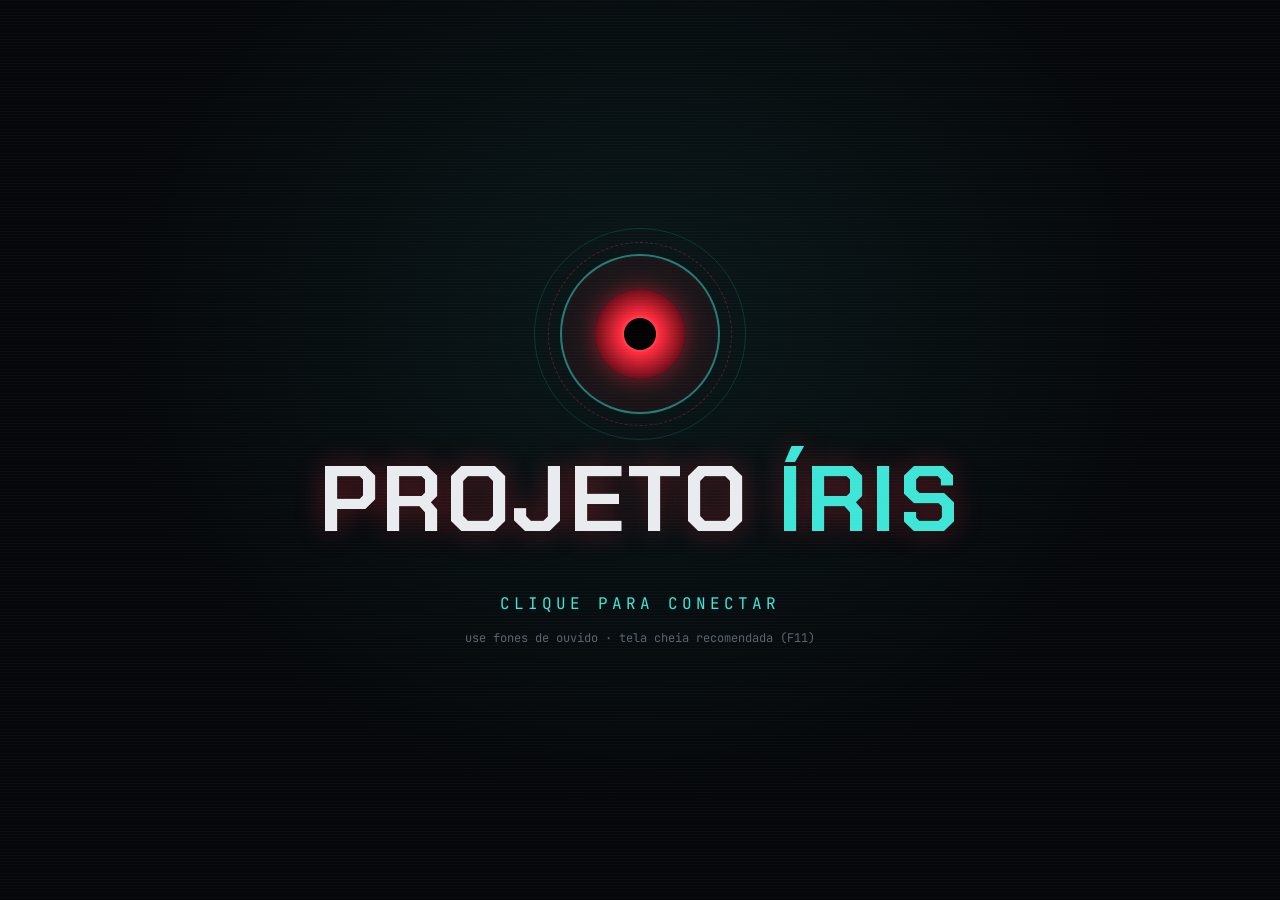
<file: index.html>
<!DOCTYPE html>
<html lang="pt-BR">
<head>
<meta charset="UTF-8">
<meta name="viewport" content="width=device-width, initial-scale=1.0">
<title>PROJETO ÍRIS</title>
<link rel="icon" href="data:image/svg+xml,%3Csvg xmlns='http://www.w3.org/2000/svg' viewBox='0 0 32 32'%3E%3Ccircle cx='16' cy='16' r='14' fill='%2305070a' stroke='%233ee6d8' stroke-width='2'/%3E%3Ccircle cx='16' cy='16' r='8' fill='%23ff2b3d'/%3E%3Ccircle cx='16' cy='16' r='3.5' fill='%23000'/%3E%3C/svg%3E">
<link rel="preconnect" href="https://fonts.googleapis.com">
<link href="https://fonts.googleapis.com/css2?family=Chakra+Petch:wght@400;500;600;700&family=JetBrains+Mono:wght@400;500&display=swap" rel="stylesheet">
<link rel="stylesheet" href="css/style.css">
</head>
<body>

<canvas id="game"></canvas>

<!-- ================= HUD ================= -->
<div id="hud" class="hidden">
  <div id="hudTL">
    <div id="sectorLabel">SETOR 01 · DESPERTAR</div>
    <div id="objective">—</div>
  </div>
  <div id="hudTC">
    <div id="enigma"></div>
    <div id="fragCount">FRAGMENTOS 0/3</div>
  </div>
  <canvas id="minimap" width="170" height="170"></canvas>
  <div id="handBox">
    <canvas id="handCam" width="170" height="128"></canvas>
    <div id="handLbl">PROCURANDO MÃO...</div>
  </div>
  <div class="edge" id="edgeL"></div><div class="edge" id="edgeR"></div>
  <div class="edge" id="edgeU"></div><div class="edge" id="edgeD"></div>

  <div id="crosshair"><i></i><i></i><i></i><i></i><b></b></div>
  <div id="hitmarker"></div>
  <div id="dmgIndicator"></div>
  <div id="prompt"></div>
  <div id="toast"></div>

  <div id="hudBL">
    <div class="lbl">INTEGRIDADE NEURAL</div>
    <div class="bar"><div id="hpFill"></div></div>
    <div id="hpText">100</div>
  </div>
  <div id="hudBR">
    <div class="lbl">EMISSOR ÓPTICO</div>
    <div class="bar heat"><div id="heatFill"></div></div>
    <div class="lbl small" id="dashLbl">ESQUIVA PRONTA</div>
  </div>

  <div id="bossBar">
    <div class="name">ÍRIS · NÚCLEO CENTRAL</div>
    <div class="bar"><div id="bossFill"></div></div>
  </div>

  <div id="dialog"><div class="who"></div><div class="text"></div></div>
  <div id="memory"><div class="label"></div><div class="text"></div></div>

  <div id="hurtVignette"></div>
  <div id="healVignette"></div>
</div>

<div id="scanlines"></div>

<!-- ================= TELAS ================= -->

<!-- splash -->
<div id="splash" class="screen show">
  <div class="eye big"><div class="iris"><div class="pupil"></div></div></div>
  <h1>PROJETO <span>ÍRIS</span></h1>
  <p class="blink">CLIQUE PARA CONECTAR</p>
  <p class="note">use fones de ouvido · tela cheia recomendada (F11)</p>
</div>

<!-- menu principal -->
<div id="menu" class="screen">
  <div class="eye"><div class="iris"><div class="pupil"></div></div></div>
  <h1>PROJETO <span>ÍRIS</span></h1>
  <div class="subtitle">A MEMÓRIA NÃO É SUA</div>
  <div class="menuList">
    <button data-act="new">NOVO JOGO</button>
    <button data-act="chapters" id="btnChapters">CAPÍTULOS</button>
    <button data-act="controls">CONTROLES</button>
    <button data-act="options">OPÇÕES</button>
    <button data-act="credits">CRÉDITOS</button>
  </div>
  <div id="endingsSeen"></div>
</div>

<!-- painel genérico (controles / opções / créditos / capítulos) -->
<div id="panel" class="screen">
  <div class="panelBox">
    <h2 id="panelTitle">—</h2>
    <div id="panelBody"></div>
    <button id="panelBack">VOLTAR</button>
  </div>
</div>

<!-- intro -->
<div id="intro" class="screen">
  <div id="introText"></div>
  <div class="skip">[ESPAÇO] pular · [CLIQUE] avançar</div>
</div>

<!-- cartão do setor -->
<div id="card" class="screen">
  <div class="cardCode" id="cardCode">SETOR 01</div>
  <h2 id="cardName">DESPERTAR</h2>
  <p id="cardText"></p>
  <div class="cardObj" id="cardObj"></div>
  <p class="blink" id="cardGo">CLIQUE PARA ENTRAR NA SIMULAÇÃO</p>
</div>

<!-- pausa -->
<div id="pause" class="screen dim">
  <h2>SIMULAÇÃO <span>PAUSADA</span></h2>
  <div id="pauseInfo"></div>
  <div class="menuList">
    <button data-act="resume">CONTINUAR</button>
    <button data-act="restart">REINICIAR SETOR</button>
    <button data-act="controls">CONTROLES</button>
    <button data-act="options">OPÇÕES</button>
    <button data-act="quit">MENU PRINCIPAL</button>
  </div>
  <p class="note" id="lockNote"></p>
</div>

<!-- terminal -->
<div id="terminal" class="screen dim">
  <div class="termBox">
    <div class="termHead"><span>ÍRIS // TERMINAL DE REGISTRO</span><span id="termCount"></span></div>
    <h3 id="termTitle"></h3>
    <pre id="termBody"></pre>
    <div class="termFoot">[E] FECHAR</div>
  </div>
</div>

<!-- teclado numérico -->
<div id="keypad" class="screen dim">
  <div class="keyBox">
    <div class="termHead"><span>PAINEL DE ACESSO · ALA DE ARQUIVO</span></div>
    <div id="keySlots"><span></span><span></span><span></span><span></span></div>
    <div id="keyMsg">DIGITE O CÓDIGO DE 4 DÍGITOS NO TECLADO</div>
    <div class="termFoot">[0-9] DIGITAR · [BACKSPACE] APAGAR · [ENTER] CONFIRMAR · [E] SAIR</div>
  </div>
</div>

<!-- morte -->
<div id="dead" class="screen dim red">
  <h2>SINAL NEURAL <span>PERDIDO</span></h2>
  <p id="deadQuote"></p>
  <div class="menuList">
    <button data-act="retry">TENTAR NOVAMENTE</button>
    <button data-act="quit">MENU PRINCIPAL</button>
  </div>
</div>

<!-- escolha final -->
<div id="choice" class="screen">
  <div id="choiceIntro"></div>
  <div id="choiceList"></div>
</div>

<!-- final -->
<div id="ending" class="screen">
  <div id="endTitle"></div>
  <div id="endText"></div>
  <div id="endTag"></div>
  <div id="endStats"></div>
  <div class="menuList row" id="endButtons">
    <button data-act="new">JOGAR NOVAMENTE</button>
    <button data-act="quit">MENU PRINCIPAL</button>
  </div>
</div>

<div id="fade"></div>

<script src="js/lib/three.min.js"></script>
<script src="js/story.js"></script>
<script src="js/levels.js"></script>
<script src="js/audio.js"></script>
<script src="js/hands.js"></script>
<script src="js/game.js"></script>
<script src="js/main.js"></script>
</body>
</html>
</file>
<file: css/style.css>
/* ============================================================
   PROJETO ÍRIS — ESTILO
   ============================================================ */
:root {
  --void: #05070a;
  --steel: #0d1218;
  --red: #ff2b3d;
  --cyan: #3ee6d8;
  --amber: #ffb347;
  --green: #6dff9c;
  --bone: #e9ecef;
  --dim: #5a6470;
  --mono: 'JetBrains Mono', ui-monospace, Consolas, monospace;
  --sans: 'Chakra Petch', 'Segoe UI', sans-serif;
}
* { margin: 0; padding: 0; box-sizing: border-box; }
html, body { width: 100%; height: 100%; overflow: hidden; background: var(--void); color: var(--bone); font-family: var(--sans); user-select: none; }
#game { position: fixed; inset: 0; width: 100%; height: 100%; display: block; }
.hidden { display: none !important; }

#scanlines {
  position: fixed; inset: 0; pointer-events: none; z-index: 200;
  background: repeating-linear-gradient(to bottom, rgba(255,255,255,0.018) 0 1px, transparent 1px 3px);
}
#fade { position: fixed; inset: 0; background: #000; opacity: 0; pointer-events: none; z-index: 190; transition: opacity .6s; }
#fade.on { opacity: 1; }

/* ---------------- TELAS ---------------- */
.screen {
  position: fixed; inset: 0; z-index: 100; display: none;
  flex-direction: column; align-items: center; justify-content: center; text-align: center; padding: 32px;
  background: radial-gradient(ellipse at 50% 35%, rgba(62,230,216,0.07), transparent 60%), var(--void);
}
.screen.show { display: flex; animation: fadeIn .4s ease; }
.screen.dim { background: rgba(3,5,8,0.82); backdrop-filter: blur(3px); }
.screen.red { background: radial-gradient(ellipse at 50% 45%, rgba(255,43,61,0.18), rgba(3,5,8,0.92) 65%); }
@keyframes fadeIn { from { opacity: 0; } to { opacity: 1; } }

h1 { font-size: clamp(40px, 8vw, 92px); font-weight: 700; letter-spacing: 3px; text-shadow: 0 0 28px rgba(255,43,61,0.35); }
h1 span, h2 span { color: var(--cyan); }
h2 { font-size: clamp(28px, 5vw, 52px); letter-spacing: 3px; font-weight: 700; }
.subtitle { font-family: var(--mono); letter-spacing: 8px; color: var(--red); font-size: 13px; margin-top: 8px; }
.note { margin-top: 16px; font-family: var(--mono); font-size: 12px; color: var(--dim); }
.blink { margin-top: 34px; font-family: var(--mono); letter-spacing: 4px; color: var(--cyan); animation: blink 1.4s steps(1) infinite; }
@keyframes blink { 50% { opacity: .25; } }

/* olho animado do menu */
.eye { width: 120px; height: 120px; border-radius: 50%; border: 2px solid rgba(62,230,216,.5); display: flex; align-items: center; justify-content: center; margin-bottom: 26px; position: relative; box-shadow: 0 0 40px rgba(255,43,61,.15) inset; }
.eye::before, .eye::after { content: ""; position: absolute; inset: -14px; border-radius: 50%; border: 1px dashed rgba(255,43,61,.35); animation: spin 18s linear infinite; }
.eye::after { inset: -28px; border: 1px solid rgba(62,230,216,.15); animation-duration: 30s; animation-direction: reverse; }
.eye.big { width: 160px; height: 160px; }
.eye .iris { width: 58%; height: 58%; border-radius: 50%; background: radial-gradient(circle, #ffd0d4 0, var(--red) 30%, #5a0a14 75%, #1a0306 100%); display: flex; align-items: center; justify-content: center; animation: look 6s ease-in-out infinite; box-shadow: 0 0 30px rgba(255,43,61,.6); }
.eye .pupil { width: 36%; height: 36%; border-radius: 50%; background: #000; animation: pulse 3s ease-in-out infinite; }
@keyframes spin { to { transform: rotate(360deg); } }
@keyframes look { 0%,100% { transform: translate(0,0); } 25% { transform: translate(8px,-3px); } 50% { transform: translate(-6px,4px); } 75% { transform: translate(3px,6px); } }
@keyframes pulse { 50% { transform: scale(1.35); } }

/* listas de botões */
.menuList { display: flex; flex-direction: column; gap: 12px; margin-top: 36px; min-width: 300px; }
.menuList.row { flex-direction: row; justify-content: center; }
button {
  background: transparent; border: 1.5px solid rgba(62,230,216,.55); color: var(--cyan);
  font-family: var(--sans); font-size: 15px; font-weight: 600; letter-spacing: 3px;
  padding: 13px 34px; cursor: pointer; transition: background .15s, color .15s, transform .15s, border-color .15s;
}
button:hover:not(:disabled) { background: var(--cyan); color: var(--void); transform: translateX(4px); }
button:disabled { opacity: .3; cursor: not-allowed; }
#endingsSeen { margin-top: 26px; font-family: var(--mono); font-size: 12px; color: var(--dim); letter-spacing: 2px; }

/* painel */
.panelBox { max-width: 720px; width: 100%; border: 1px solid rgba(62,230,216,.25); background: rgba(10,15,20,.9); padding: 34px 38px; text-align: left; }
.panelBox h2 { font-size: 26px; margin-bottom: 22px; color: var(--cyan); }
#panelBody { font-family: var(--mono); font-size: 14px; line-height: 1.9; color: var(--bone); }
#panelBody .k { display: inline-block; min-width: 150px; color: var(--cyan); }
#panelBody .row { display: flex; align-items: center; gap: 16px; margin: 12px 0; }
#panelBody .row label { min-width: 190px; }
#panelBody input[type=range] { flex: 1; accent-color: var(--cyan); }
#panelBody .chap { display: block; width: 100%; text-align: left; margin: 8px 0; }
#panelBody .muted { color: var(--dim); }
#panelBack { margin-top: 26px; }

/* intro */
#introText { max-width: 760px; font-family: var(--mono); font-size: clamp(15px, 2vw, 20px); line-height: 2; text-align: left; border-left: 2px solid var(--red); padding-left: 24px; min-height: 260px; }
#introText p { margin-bottom: 12px; color: var(--dim); }
#introText p.cur { color: var(--bone); }
.cursor { color: var(--cyan); animation: blink 1s steps(1) infinite; }
.skip { position: absolute; bottom: 30px; font-family: var(--mono); font-size: 12px; color: var(--dim); letter-spacing: 2px; }

/* cartão */
.cardCode { font-family: var(--mono); letter-spacing: 10px; color: var(--red); font-size: 14px; }
#cardName { font-size: clamp(44px, 9vw, 96px); margin-top: 8px; text-shadow: 0 0 30px rgba(62,230,216,.3); }
#cardText { max-width: 620px; margin-top: 22px; font-family: var(--mono); font-size: 15px; line-height: 1.9; color: var(--dim); }
.cardObj { margin-top: 26px; font-family: var(--mono); font-size: 13px; letter-spacing: 2px; color: var(--cyan); border: 1px solid rgba(62,230,216,.3); padding: 10px 18px; }

#pauseInfo { margin-top: 14px; font-family: var(--mono); font-size: 13px; color: var(--dim); line-height: 1.8; }

/* terminal */
.termBox, .keyBox { width: min(760px, 92vw); border: 1px solid rgba(62,230,216,.4); background: rgba(4,14,16,.95); padding: 26px 32px; text-align: left; box-shadow: 0 0 60px rgba(62,230,216,.08); }
.termHead { display: flex; justify-content: space-between; font-family: var(--mono); font-size: 11px; letter-spacing: 3px; color: var(--dim); border-bottom: 1px solid rgba(62,230,216,.2); padding-bottom: 10px; }
#termTitle { margin-top: 18px; color: var(--cyan); letter-spacing: 2px; font-size: 18px; }
#termBody { margin-top: 16px; font-family: var(--mono); font-size: 15px; line-height: 1.8; white-space: pre-wrap; color: var(--bone); min-height: 200px; }
.termFoot { margin-top: 20px; font-family: var(--mono); font-size: 12px; color: var(--cyan); letter-spacing: 2px; }

#keySlots { display: flex; gap: 14px; justify-content: center; margin: 34px 0 18px; }
#keySlots span { width: 64px; height: 80px; border: 1.5px solid rgba(62,230,216,.5); display: flex; align-items: center; justify-content: center; font-family: var(--mono); font-size: 40px; color: var(--cyan); }
#keyMsg { text-align: center; font-family: var(--mono); font-size: 13px; color: var(--dim); letter-spacing: 2px; min-height: 20px; }
#keyMsg.err { color: var(--red); }
#keyMsg.ok { color: var(--green); }
.keyBox.shake { animation: shake .3s; }
@keyframes shake { 25% { transform: translateX(-8px); } 75% { transform: translateX(8px); } }

#deadQuote { margin-top: 20px; font-family: var(--mono); color: var(--dim); font-size: 15px; }
#deadQuote b { color: var(--cyan); font-weight: 500; }

/* escolha */
#choiceIntro { font-family: var(--mono); font-size: 17px; line-height: 2; max-width: 680px; min-height: 80px; }
#choiceList { display: flex; gap: 18px; margin-top: 40px; flex-wrap: wrap; justify-content: center; opacity: 0; transition: opacity .8s; }
#choiceList.show { opacity: 1; }
.choiceBtn { width: 250px; padding: 22px 20px; text-align: left; display: flex; flex-direction: column; gap: 10px; }
.choiceBtn .t { font-size: 17px; }
.choiceBtn .d { font-family: var(--mono); font-size: 12px; letter-spacing: 0; line-height: 1.6; font-weight: 400; color: var(--dim); }
.choiceBtn:hover:not(:disabled) .d { color: var(--void); }
.choiceBtn.red { border-color: rgba(255,43,61,.6); color: var(--red); }
.choiceBtn.red:hover { background: var(--red); }
.choiceBtn.gold { border-color: rgba(255,209,102,.7); color: #ffd166; }
.choiceBtn.gold:hover:not(:disabled) { background: #ffd166; }

/* final */
#endTitle { font-family: var(--mono); letter-spacing: 8px; color: var(--red); font-size: 14px; }
#endText { max-width: 700px; margin-top: 26px; font-family: var(--mono); font-size: 16px; line-height: 2; min-height: 200px; text-align: left; }
#endText p { margin-bottom: 8px; }
#endTag { margin-top: 26px; font-size: clamp(26px, 5vw, 50px); font-weight: 700; letter-spacing: 4px; opacity: 0; transition: opacity 1.2s; text-shadow: 0 0 24px rgba(62,230,216,.4); }
#endTag.show { opacity: 1; }
#endStats { margin-top: 22px; font-family: var(--mono); font-size: 12px; color: var(--dim); letter-spacing: 1px; line-height: 1.9; opacity: 0; transition: opacity 1s; }
#endStats.show { opacity: 1; }
#endButtons { opacity: 0; pointer-events: none; transition: opacity 1s; }
#endButtons.show { opacity: 1; pointer-events: auto; }

/* ---------------- HUD ---------------- */
#hud { position: fixed; inset: 0; pointer-events: none; z-index: 50; }
#hudTL { position: absolute; top: 22px; left: 26px; }
#sectorLabel { font-weight: 700; letter-spacing: 4px; font-size: 13px; color: var(--dim); }
#objective { margin-top: 6px; font-family: var(--mono); font-size: 13px; color: var(--bone); max-width: 380px; }
#objective::before { content: "▸ "; color: var(--red); }
#hudTC { position: absolute; top: 20px; left: 50%; transform: translateX(-50%); text-align: center; }
#enigma { font-family: var(--mono); font-size: 18px; letter-spacing: 7px; color: var(--cyan); text-shadow: 0 0 12px rgba(62,230,216,.5); white-space: pre; }
#enigma .slot { color: #3d4f5c; text-shadow: none; }
#fragCount { margin-top: 6px; font-family: var(--mono); font-size: 11px; letter-spacing: 3px; color: var(--dim); }
#minimap { position: absolute; top: 18px; right: 22px; width: 170px; height: 170px; background: rgba(5,8,11,.6); border: 1px solid rgba(62,230,216,.2); }

#crosshair { position: absolute; left: 50%; top: 50%; width: 28px; height: 28px; transform: translate(-50%,-50%); }
#crosshair i { position: absolute; background: var(--cyan); box-shadow: 0 0 4px var(--cyan); }
#crosshair i:nth-child(1) { left: 13px; top: 0; width: 2px; height: 8px; }
#crosshair i:nth-child(2) { left: 13px; bottom: 0; width: 2px; height: 8px; }
#crosshair i:nth-child(3) { top: 13px; left: 0; width: 8px; height: 2px; }
#crosshair i:nth-child(4) { top: 13px; right: 0; width: 8px; height: 2px; }
#crosshair b { position: absolute; left: 12px; top: 12px; width: 4px; height: 4px; border-radius: 50%; background: var(--bone); }
#crosshair.hot i { background: var(--red); box-shadow: 0 0 4px var(--red); }
#hitmarker { position: absolute; left: 50%; top: 50%; width: 30px; height: 30px; transform: translate(-50%,-50%) rotate(45deg); opacity: 0; }
#hitmarker::before, #hitmarker::after { content: ""; position: absolute; background: var(--bone); }
#hitmarker::before { left: 14px; top: 0; width: 2px; height: 30px; clip-path: polygon(0 0,100% 0,100% 35%,0 35%,0 65%,100% 65%,100% 100%,0 100%); }
#hitmarker::after { top: 14px; left: 0; height: 2px; width: 30px; clip-path: polygon(0 0,35% 0,35% 100%,65% 100%,65% 0,100% 0,100% 100%,0 100%); }
#hitmarker.show { animation: hm .18s ease-out; }
#hitmarker.kill::before, #hitmarker.kill::after { background: var(--red); }
@keyframes hm { from { opacity: 1; transform: translate(-50%,-50%) rotate(45deg) scale(1.3); } to { opacity: 0; transform: translate(-50%,-50%) rotate(45deg) scale(1); } }

#dmgIndicator { position: absolute; left: 50%; top: 50%; width: 220px; height: 220px; margin: -110px 0 0 -110px; border-radius: 50%; border-top: 4px solid var(--red); opacity: 0; filter: drop-shadow(0 0 6px var(--red)); }
#dmgIndicator.show { animation: dmg .7s ease-out; }
@keyframes dmg { from { opacity: .9; } to { opacity: 0; } }

#prompt { position: absolute; left: 50%; top: 62%; transform: translateX(-50%); font-family: var(--mono); font-size: 14px; letter-spacing: 2px; color: var(--bone); background: rgba(5,8,11,.7); border: 1px solid rgba(62,230,216,.35); padding: 8px 16px; opacity: 0; transition: opacity .15s; white-space: nowrap; }
#prompt.show { opacity: 1; }
#toast { position: absolute; left: 50%; top: 40%; transform: translateX(-50%); font-family: var(--mono); font-size: 14px; letter-spacing: 4px; color: var(--amber); opacity: 0; white-space: nowrap; text-shadow: 0 0 10px rgba(255,179,71,.5); }
#toast.show { animation: toast 1.4s ease-out; }
@keyframes toast { 0% { opacity: 0; transform: translate(-50%, 6px); } 12% { opacity: 1; transform: translate(-50%, 0); } 75% { opacity: 1; } 100% { opacity: 0; } }

#hudBL, #hudBR { position: absolute; bottom: 24px; width: 260px; }
#hudBL { left: 26px; }
#hudBR { right: 26px; text-align: right; }
.lbl { font-family: var(--mono); font-size: 11px; letter-spacing: 2px; color: var(--dim); margin-bottom: 6px; }
.lbl.small { margin-top: 8px; margin-bottom: 0; }
.bar { height: 8px; background: rgba(255,255,255,.07); border: 1px solid rgba(255,255,255,.08); overflow: hidden; }
.bar > div { height: 100%; width: 100%; transition: width .12s; }
#hpFill { background: linear-gradient(90deg, var(--red), #ff6b78); box-shadow: 0 0 10px var(--red); }
#hpText { font-family: var(--mono); font-size: 26px; font-weight: 500; margin-top: 4px; }
#hpText.low { color: var(--red); animation: blink .6s steps(1) infinite; }
.bar.heat > div { background: linear-gradient(90deg, var(--cyan), var(--amber), var(--red)); background-size: 260px 100%; margin-left: auto; }
.bar.heat.over { border-color: var(--red); animation: blink .3s steps(1) infinite; }
#dashLbl.ready { color: var(--cyan); }

#bossBar { position: absolute; top: 84px; left: 50%; transform: translateX(-50%); width: min(520px, 60vw); display: none; text-align: center; }
#bossBar.show { display: block; }
#bossBar .name { font-family: var(--mono); font-size: 12px; letter-spacing: 5px; color: var(--red); margin-bottom: 6px; }
#bossBar .bar { height: 10px; border-color: rgba(255,43,61,.4); }
#bossFill { background: linear-gradient(90deg, #7a0a16, var(--red)); box-shadow: 0 0 12px var(--red); }

#dialog { position: absolute; left: 50%; bottom: 110px; transform: translateX(-50%); width: min(720px, 80vw); background: rgba(5,8,11,.78); border-left: 3px solid var(--cyan); padding: 14px 20px; text-align: left; opacity: 0; transition: opacity .25s; }
#dialog.show { opacity: 1; }
#dialog .who { font-family: var(--mono); font-size: 11px; letter-spacing: 4px; color: var(--cyan); margin-bottom: 6px; }
#dialog .text { font-family: var(--mono); font-size: 15px; line-height: 1.6; min-height: 24px; }
#dialog.sys { border-left-color: var(--amber); }
#dialog.sys .who { color: var(--amber); }
#dialog.sys .text { color: #d8c8a8; font-size: 14px; }

#memory { position: absolute; left: 50%; top: 24%; transform: translateX(-50%); width: min(640px, 80vw); text-align: center; opacity: 0; transition: opacity .8s; }
#memory.show { opacity: 1; }
#memory .label { font-family: var(--mono); font-size: 11px; letter-spacing: 6px; color: var(--cyan); }
#memory .text { margin-top: 12px; font-size: clamp(16px, 2vw, 21px); font-style: italic; line-height: 1.6; color: var(--bone); text-shadow: 0 0 20px rgba(0,0,0,.9), 0 0 2px #000; }

#hurtVignette, #healVignette { position: absolute; inset: 0; opacity: 0; transition: opacity .35s; }
#hurtVignette { box-shadow: inset 0 0 160px 50px rgba(255,20,40,.55); }
#healVignette { box-shadow: inset 0 0 140px 40px rgba(109,255,156,.3); }
#hurtVignette.flash, #healVignette.flash { opacity: 1; transition: none; }
#hurtVignette.low { opacity: .45; animation: pulseV 1s ease-in-out infinite; }
@keyframes pulseV { 50% { opacity: .2; } }
#dead h2 span { color: var(--red); }

/* ---------------- MODO GESTOS ---------------- */
#handBox { position: absolute; top: 196px; right: 22px; width: 170px; display: none; }
#hud.handmode #handBox { display: block; }
#handCam { width: 170px; height: 128px; border: 1px solid rgba(62,230,216,.25); background: rgba(5,8,11,.6); display: block; }
#handLbl { margin-top: 4px; font-family: var(--mono); font-size: 10px; letter-spacing: 2px; color: var(--dim); text-align: right; }
#handLbl.ok { color: var(--cyan); }
#handLbl.lost { color: var(--red); animation: blink .8s steps(1) infinite; }
#hud.handmode #crosshair, #hud.handmode #hitmarker { transition: none; }
#hud.handmode #crosshair { transform: translate(-50%,-50%) scale(1.35); }
#hud.handmode #crosshair::before { content: ""; position: absolute; inset: -9px; border-radius: 50%; border: 1.5px solid rgba(62,230,216,.55); transition: inset .08s, border-color .08s; }
#hud.handmode #crosshair.pinch::before { inset: -2px; border-color: var(--red); }
#hud.handmode #crosshair.lost { opacity: .3; }
.edge { position: absolute; pointer-events: none; opacity: 0; }
#edgeL, #edgeR { top: 0; bottom: 0; width: 90px; }
#edgeU, #edgeD { left: 0; right: 0; height: 70px; }
#edgeL { left: 0; background: linear-gradient(90deg, rgba(62,230,216,.35), transparent); }
#edgeR { right: 0; background: linear-gradient(270deg, rgba(62,230,216,.35), transparent); }
#edgeU { top: 0; background: linear-gradient(180deg, rgba(62,230,216,.25), transparent); }
#edgeD { bottom: 0; background: linear-gradient(0deg, rgba(62,230,216,.25), transparent); }
#panelBody .handPanel { display: flex; gap: 18px; align-items: flex-start; margin-top: 10px; }
#panelBody #handPreview { width: 240px; height: 180px; border: 1px solid rgba(62,230,216,.3); background: #000; flex: none; }
#panelBody .handInfo { font-size: 12px; line-height: 1.7; }
#panelBody #handStatus.err { color: var(--red); }
#panelBody #handStatus.ok { color: var(--green); }
#panelBody .toggle { padding: 8px 16px; font-size: 13px; }

/* EASTER EGG: menu depois de ver os 3 finais — o olho de ÍRIS fica ciano */
#menu.allseen .eye .iris { background: radial-gradient(circle, #e0fffb 0, var(--cyan) 30%, #0a4a44 75%, #021412 100%); box-shadow: 0 0 30px rgba(62,230,216,.6); }
#menu.allseen .subtitle { color: var(--cyan); }
</file>
